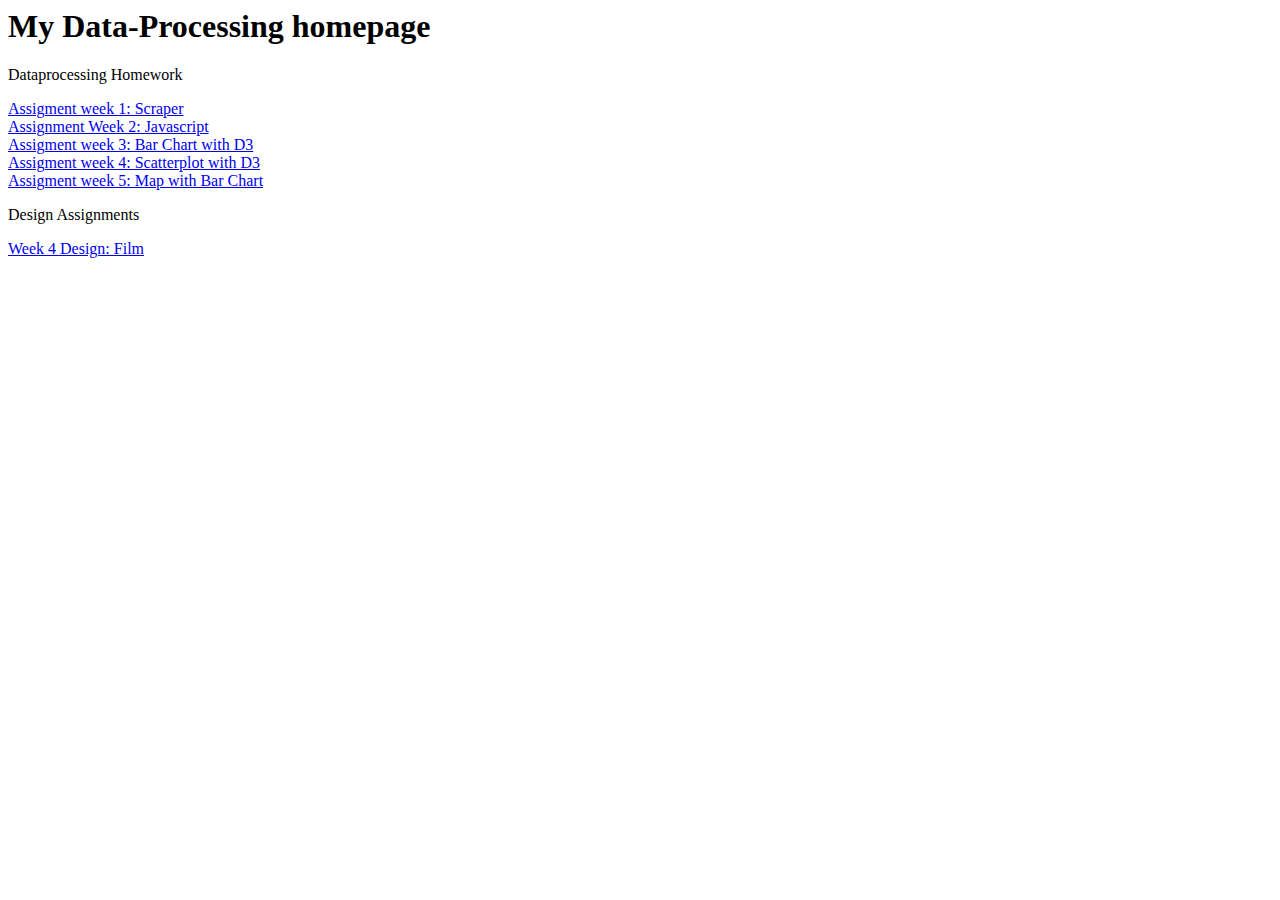
<file: index.html>
<html>
  <head>
    <title>My GitHub Page</title>
  </head>

  <body style ="font-family:verdana">
    <h1>My Data-Processing homepage</h1>
    <p> Dataprocessing Homework</p>
    <a href="https://slanghout.github.io/DataProcessing/homework/Week_1/tvseries.html">Assigment week 1: Scraper</a><br>
    <a href="https://slanghout.github.io/DataProcessing/homework/Week_2/temp.html">Assignment Week 2: Javascript</a><br>
    <a href="https://slanghout.github.io/DataProcessing/homework/Week_3/index.html">Assigment week 3: Bar Chart with D3</a><br>
    <a href="https://slanghout.github.io/DataProcessing/homework/Week_4/scatter.html">Assigment week 4: Scatterplot with D3</a><br>
    <a href="https://slanghout.github.io/DataProcessing/homework/Week_5/reviews.html">Assigment week 5: Map with Bar Chart</a><br>

    <p> Design Assignments</p>
    <a href="https://vimeo.com/268020498">Week 4 Design: Film</a><br>
  </body>
</html>
</file>
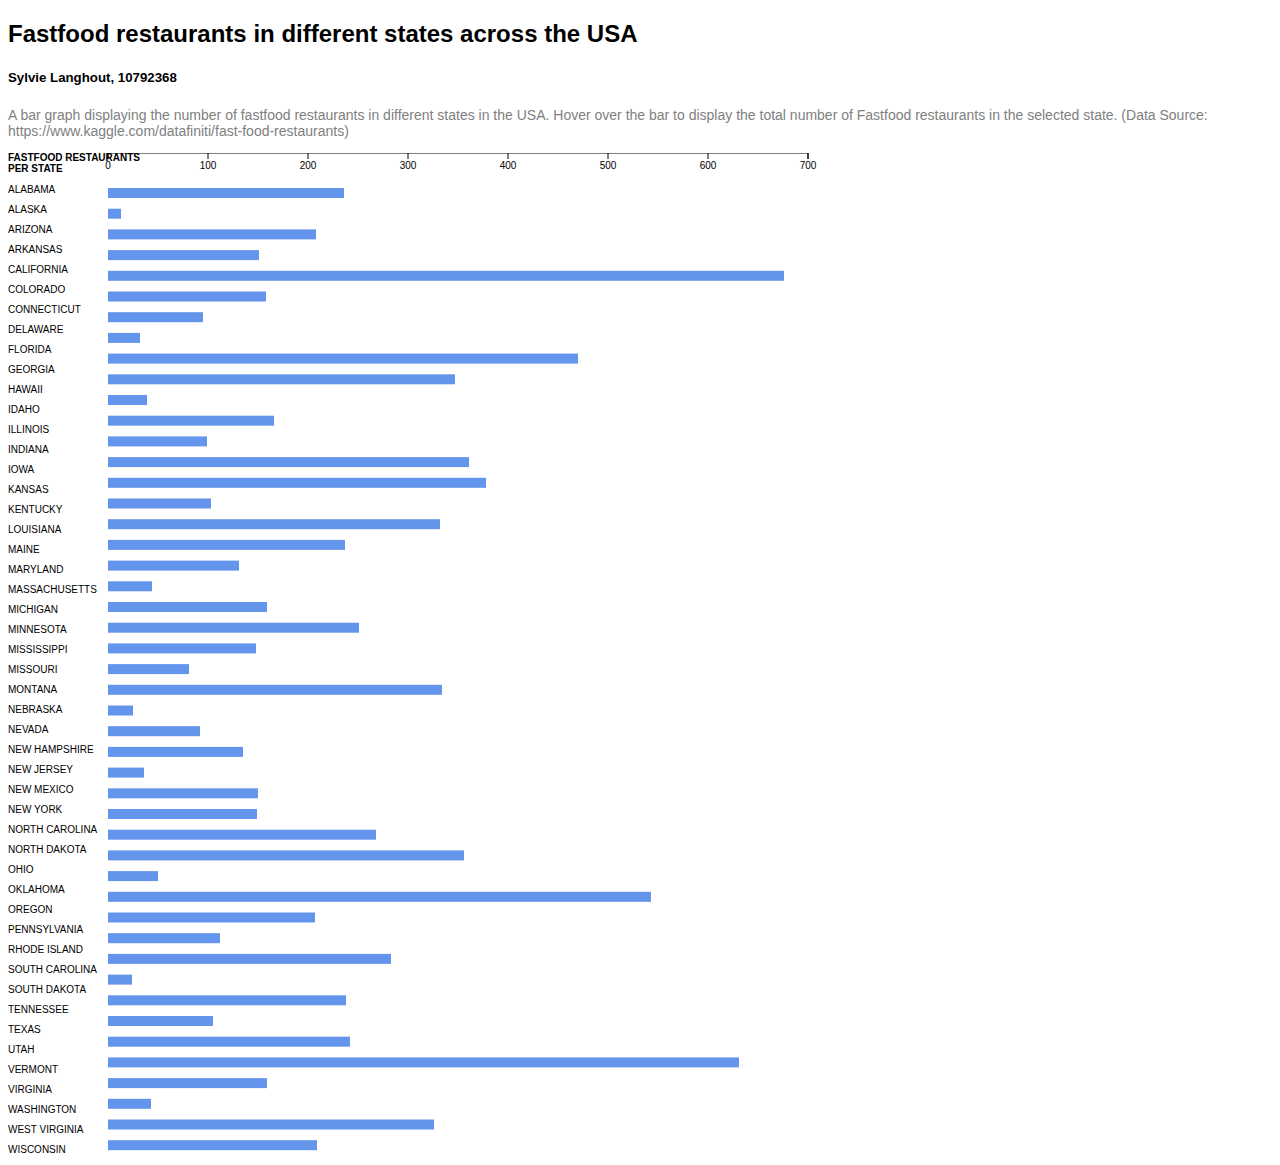
<file: homework/Week_3/index.html>
<!-- Sylvie Langhout
10792368
 
Program to make a website displaying graph of fastfoodrestaurants in the US
Using D3
-->

<!DOCTYPE html>
<html lang="en">
    <head>
        <meta charset="utf-8">
        <title>Fastfood across the US</title>
        <script type="text/javascript" src="d3/d3.v3.js"></script>
        <style type="text/css">
        
        /*select the font for the body*/
        body
        {
            font-family: sans-serif;
        }
        
        /*change style paragraph*/
        p
        {
            font-size: 14px;
            color: grey;
        }
		
		/*change font size for y-axis*/
		svg{
			font-size :10px;
		}

		/*set x axis style*/
		.axis path,
		.axis line {
    	fill: none;
    	stroke: black;
		}

		/*set x-asis style*/
		.axis text {
    	font-family: sans-serif;
    	font-size: 10px;
		}
		
		/*set style for pop up data*/
		.tooltip{
		  text-anchor: middle;
		  font-family: sans-serif;
		  font-size: 12px;
		  font-weight: bold;
		  fill:black; 
		}

    </style>
    </head>
    <body>
        <script type="text/javascript">
        	
        	// create a titel on top of the page
        	d3.select("body")
			    .append("h2")
			    .text("Fastfood restaurants in different states across the USA");
        	
        	// create an undertitel with name and student number 
        	d3.select("body")
			    .append("h5")
			    .text("Sylvie Langhout, 10792368");
			
			// create a paragraph containing information about  
			d3.select("body")
			    .append("p")
			    .text("A bar graph displaying the number of fastfood restaurants in different states in the USA. Hover over the bar to display the total number of Fastfood restaurants in the selected state. (Data Source: https://www.kaggle.com/datafiniti/fast-food-restaurants)");

			// open je json file and load in the data
			d3.json("FastFoodRestaurants.json", function(data) {
  
  			// remember length of the data structure
  			let data_length = data.length

  			// set height and width needed for the bar chart
  			var h = 1000
  			var w = 1000
  			
			// create svg element in body with height and width
  			var svg = d3.select("body")
	            .append("svg")
	            .attr("width", w)
	            .attr("height", h);
  			
  			// create an array with all the abbreviations of the states
  			var provinces = ["AL", "AK", "AZ", "AR", "CA", "CO" ,"CT", "DE",
  				"FL", "GA", "HI", "IA", "ID", "IL", "IN", "KS", "KY", "LA",
  				"MA", "ME", "MD", "MI", "MN", "MS", "MO", "MT", "NE", "NV",
  				"NH", "NJ", "NM", "NY", "NC", "ND", "OH", "OK", "OR", "PA",
  				"RI", "SC", "SD", "TN", "TX", "UT", "VT", "VA", "WA", "WV",
  				"WI" ,"WY"]

  			// create an array with the actual names of the states
  			var province_names = ["ALABAMA", "ALASKA", "ARIZONA", "ARKANSAS",
  			"CALIFORNIA", "COLORADO", "CONNECTICUT", "DELAWARE", "FLORIDA",
  			"GEORGIA", "HAWAII", "IDAHO", "ILLINOIS", "INDIANA", "IOWA",
  			"KANSAS", "KENTUCKY", "LOUISIANA", "MAINE", "MARYLAND",
  			"MASSACHUSETTS", "MICHIGAN", "MINNESOTA", "MISSISSIPPI",
  			"MISSOURI", "MONTANA", "NEBRASKA", "NEVADA", "NEW HAMPSHIRE",
  			"NEW JERSEY", "NEW MEXICO", "NEW YORK", "NORTH CAROLINA",
  			"NORTH DAKOTA", "OHIO", "OKLAHOMA", "OREGON", "PENNSYLVANIA",
  			"RHODE ISLAND", "SOUTH CAROLINA", "SOUTH DAKOTA", "TENNESSEE",
  			"TEXAS", "UTAH", "VERMONT", "VIRGINIA", "WASHINGTON",
  			"WEST VIRGINIA", "WISCONSIN", "WYOMING"]
  			
  			// create an empty array for restaurants per state
  			var restaurant_per_state = []
  			
  			// iterate over the states
  			for(state = 0; state < provinces.length; state++)
  			{
  				var count = 0
  				
  				// if a restaurant is found in a state count 
  				for(restaurant = 0; restaurant < data_length; restaurant++)
  				{
  					if(data[restaurant].province == provinces[state])
  						count += 1
  				}
  				
  				// after iterated over entire list, add count to array
  				restaurant_per_state.push(count)
  			}
			
			// set color for the bars in graph
			var color_rect = "CornflowerBlue"

			// create a bar chart for the number of fastfood restaurants per state
			svg.selectAll("rect")
				.data(restaurant_per_state)
			   	.enter()
			   	.append("rect")
			   	.attr("x", 100)
			   	.attr("y", function(d,i) {return i *
			   		((h+35) / restaurant_per_state.length)
			   	  + 35})
			   	.attr("width", function(d) {return d})
			   	.attr("height", 10)
			   	.attr("fill", function(d, i) {
            		return color_rect;
            	})
			   	
			// change color when hovering over bars
			// inspired by http://bl.ocks.org/phil-pedruco/9032348 and
			// http://bl.ocks.org/KatiRG/5f168b5c884b1f9c36a5
			svg.selectAll("rect")
			   	.on("mouseover", function(d) {
          			
					// determine the y position you hover over 
          			var yPos = parseFloat(d3.select(this).attr("y"));
          			var height = parseFloat(d3.select(this).attr("height"))
            		
            		// color the bar red
            		d3.select(this)
            		.attr("fill", "red")
	            	
	            	// show the total amount of fastfood restaurants left of bar
	            	svg.append("text")
	          			.attr("x", 80)
	          			.attr("y", yPos + height/2)
	          			.attr("class","tooltip")
	          			.text(d);
        		})
        		
				// remove the text and change color back 
        		.on("mouseout", function(d, i) {
            		svg.select(".tooltip").remove()
            		d3.select(this).attr("fill", function() {
                	return color_rect;
            	});
            	})
      
			// create y-axis list of state names
			svg.selectAll("text")
			   	.data(province_names)
			   	.enter()
			   	.append("text")
			   	.text(function(d) {return d;})
			   	.attr("x",0)
			   	.attr("y", function(d,i) {return (i* (h / restaurant_per_state.length))
			   	+ 40})

			// create x-axis
			var xaxisScale = d3.scale.linear()
                         .domain([0, 700])
                         .range([100, 800]);
			svg.append("g")
				.attr("class", "axis")
    			.call(d3.svg.axis()
                .scale(xaxisScale)
                .orient("bottom"))

          	// create axis titles 
             svg.append("text")      
             	.attr("x", 0)    
             	.attr("y", 8)
			    .style("font-weight" ,"bold")
      			.text("FASTFOOD RESTAURANTS")
      		 svg.append("text")      
             	.attr("x", 0)    
             	.attr("y", 19)
			    .style("font-weight" ,"bold")
      			.text("PER STATE")
		});
        </script>
    </body>
</html>
</file>
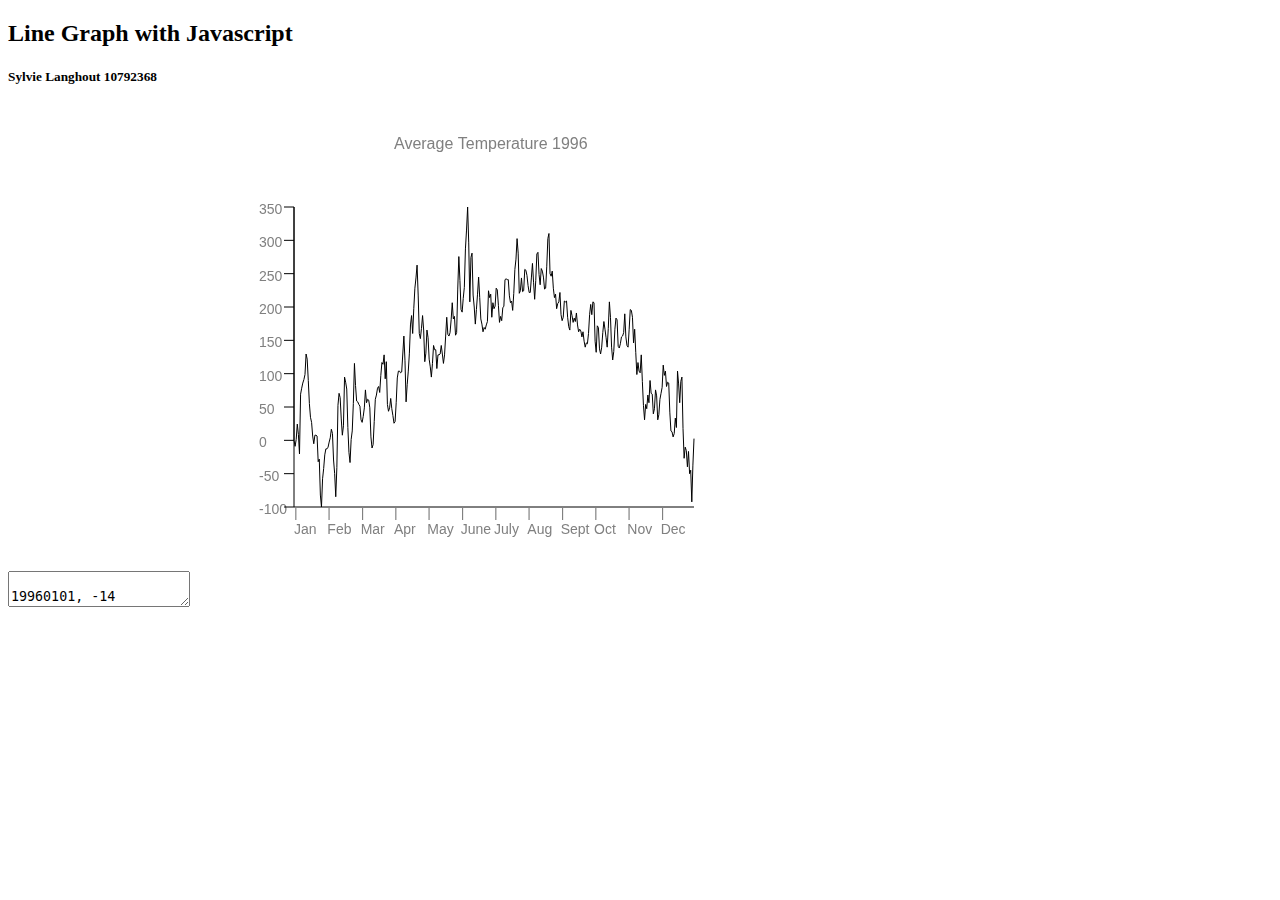
<file: homework/Javascript/temp.html>
<!DOCTYPE html>
<html>
<head>
	<title>Average temperature in 1996</title>
</head>
<!-- // <body style="background-color:rgb(204, 255, 255);"> -->
	<body>
		<h2 style="font-family:verdana">
			Line Graph with Javascript
		</h2>
		<h5 style="font-family:verdana">
			Sylvie Langhout
			10792368
		</h5>
	<textarea id="rawdata">
		19960101, -14
		19960102, -21
		19960103, -13
		19960104, 5
		19960105, -7
		19960106, -30
		19960107, 40
		19960108, 47
		19960109, 53
		19960110, 57
		19960111, 63
		19960112, 87
		19960113, 81
		19960114, 56
		19960115, 29
		19960116, 13
		19960117, 7
		19960118, -9
		19960119, -18
		19960120, -8
		19960121, -8
		19960122, -9
		19960123, -39
		19960124, -36
		19960125, -78
		19960126, -92
		19960127, -59
		19960128, -47
		19960129, -31
		19960130, -24
		19960131, -24
		19960201, -22
		19960202, -16
		19960203, -11
		19960204, -1
		19960205, -6
		19960206, -37
		19960207, -53
		19960208, -80
		19960209, -46
		19960210, 27
		19960211, 41
		19960212, 36
		19960213, 11
		19960214, -8
		19960215, 3
		19960216, 60
		19960217, 54
		19960218, 46
		19960219, 1
		19960220, -28
		19960221, -40
		19960222, -13
		19960223, -3
		19960224, 29
		19960225, 76
		19960226, 50
		19960227, 32
		19960228, 31
		19960229, 28
		19960301, 26
		19960302, 10
		19960303, 7
		19960304, 14
		19960305, 24
		19960306, 45
		19960307, 30
		19960308, 34
		19960309, 33
		19960310, 24
		19960311, -10
		19960312, -23
		19960313, -19
		19960314, 8
		19960315, 34
		19960316, 39
		19960317, 47
		19960318, 49
		19960319, 42
		19960320, 62
		19960321, 77
		19960322, 75
		19960323, 86
		19960324, 58
		19960325, 78
		19960326, 28
		19960327, 20
		19960328, 24
		19960329, 35
		19960330, 23
		19960331, 15
		19960401, 6
		19960402, 8
		19960403, 30
		19960404, 59
		19960405, 67
		19960406, 67
		19960407, 65
		19960408, 66
		19960409, 87
		19960410, 108
		19960411, 79
		19960412, 31
		19960413, 51
		19960414, 67
		19960415, 88
		19960416, 121
		19960417, 132
		19960418, 111
		19960419, 140
		19960420, 164
		19960421, 176
		19960422, 191
		19960423, 156
		19960424, 111
		19960425, 105
		19960426, 117
		19960427, 132
		19960428, 115
		19960429, 78
		19960430, 88
		19960501, 115
		19960502, 106
		19960503, 81
		19960504, 72
		19960505, 60
		19960506, 76
		19960507, 97
		19960508, 92
		19960509, 92
		19960510, 70
		19960511, 86
		19960512, 86
		19960513, 87
		19960514, 97
		19960515, 87
		19960516, 76
		19960517, 86
		19960518, 108
		19960519, 130
		19960520, 110
		19960521, 108
		19960522, 112
		19960523, 127
		19960524, 147
		19960525, 128
		19960526, 131
		19960527, 109
		19960528, 112
		19960529, 163
		19960530, 201
		19960531, 173
		19960601, 139
		19960602, 136
		19960603, 152
		19960604, 165
		19960605, 210
		19960606, 232
		19960607, 259
		19960608, 217
		19960609, 148
		19960610, 200
		19960611, 205
		19960612, 156
		19960613, 142
		19960614, 122
		19960615, 139
		19960616, 157
		19960617, 177
		19960618, 153
		19960619, 128
		19960620, 122
		19960621, 113
		19960622, 118
		19960623, 116
		19960624, 121
		19960625, 125
		19960626, 161
		19960627, 153
		19960628, 157
		19960629, 130
		19960630, 147
		19960701, 140
		19960702, 143
		19960703, 164
		19960704, 162
		19960705, 144
		19960706, 124
		19960707, 131
		19960708, 126
		19960709, 141
		19960710, 143
		19960711, 174
		19960712, 175
		19960713, 174
		19960714, 174
		19960715, 155
		19960716, 147
		19960717, 149
		19960718, 138
		19960719, 158
		19960720, 186
		19960721, 198
		19960722, 222
		19960723, 205
		19960724, 158
		19960725, 161
		19960726, 176
		19960727, 160
		19960728, 161
		19960729, 186
		19960730, 185
		19960731, 179
		19960801, 167
		19960802, 159
		19960803, 159
		19960804, 176
		19960805, 193
		19960806, 171
		19960807, 151
		19960808, 173
		19960809, 204
		19960810, 206
		19960811, 180
		19960812, 168
		19960813, 187
		19960814, 184
		19960815, 177
		19960816, 163
		19960817, 164
		19960818, 189
		19960819, 222
		19960820, 228
		19960821, 181
		19960822, 178
		19960823, 184
		19960824, 164
		19960825, 153
		19960826, 157
		19960827, 140
		19960828, 146
		19960829, 148
		19960830, 159
		19960831, 133
		19960901, 126
		19960902, 130
		19960903, 149
		19960904, 148
		19960905, 149
		19960906, 130
		19960907, 119
		19960908, 115
		19960909, 138
		19960910, 132
		19960911, 124
		19960912, 129
		19960913, 125
		19960914, 135
		19960915, 121
		19960916, 113
		19960917, 116
		19960918, 114
		19960919, 107
		19960920, 113
		19960921, 102
		19960922, 95
		19960923, 100
		19960924, 99
		19960925, 111
		19960926, 133
		19960927, 145
		19960928, 133
		19960929, 148
		19960930, 147
		19961001, 102
		19961002, 89
		19961003, 120
		19961004, 118
		19961005, 93
		19961006, 87
		19961007, 95
		19961008, 112
		19961009, 125
		19961010, 116
		19961011, 106
		19961012, 95
		19961013, 117
		19961014, 148
		19961015, 130
		19961016, 95
		19961017, 80
		19961018, 90
		19961019, 116
		19961020, 129
		19961021, 127
		19961022, 96
		19961023, 94
		19961024, 99
		19961025, 107
		19961026, 108
		19961027, 112
		19961028, 134
		19961029, 107
		19961030, 97
		19961031, 95
		19961101, 116
		19961102, 139
		19961103, 138
		19961104, 130
		19961105, 100
		19961106, 116
		19961107, 89
		19961108, 63
		19961109, 77
		19961110, 67
		19961111, 65
		19961112, 86
		19961113, 55
		19961114, 27
		19961115, 10
		19961116, 28
		19961117, 23
		19961118, 39
		19961119, 30
		19961120, 56
		19961121, 41
		19961122, 40
		19961123, 17
		19961124, 23
		19961125, 45
		19961126, 38
		19961127, 10
		19961128, 16
		19961129, 34
		19961130, 41
		19961201, 48
		19961202, 74
		19961203, 62
		19961204, 67
		19961205, 49
		19961206, 54
		19961207, 53
		19961208, 19
		19961209, -3
		19961210, -4
		19961211, -10
		19961212, -6
		19961213, 12
		19961214, 1
		19961215, 67
		19961216, 52
		19961217, 30
		19961218, 55
		19961219, 60
		19961220, 0
		19961221, -35
		19961222, -22
		19961223, -26
		19961224, -45
		19961225, -27
		19961226, -53
		19961227, -49
		19961228, -86
		19961229, -43
		19961230, -12
		19961231, -97
	</textarea>
	<canvas id="myCanvas" width="700" height="500">
		1996
	</canvas>
</body>
<script type="text/javascript">
	// create a list with all the temperatures and dates
	var index = document.getElementById("rawdata").innerHTML.split("\n")
	
	// split the data by comma
	var all_data = []
	for (let i = 0; i < 365; i++)
	 	all_data.push.apply(all_data, index[i].split(","))
	
	// create two seperate arrays for temperature and the date
	var temperature = []
	var dates = []
	for (let j = 0; j < 730; j += 2)
		dates.push.apply(dates, all_data[j].split(","))
	
	for (let k = 1; k < 730; k += 2)
		temperature.push.apply(temperature, all_data[k].split(","))

	// convert the data to numberic data
	for (let l = 0; l < 365; l++)
	{
		temperature[l] = parseInt(temperature[l])
		dates[l] = dates[l].trim()
	}	

	for (let m = 0; m < 365; m++)
	{
		let year = dates[m].slice(0,4)
		let month = dates[m].slice(4,6)
		let day = dates[m].slice(6)
		dates[m]= new Date(year + "-" + month + "-" + day)
	}

	// calculate maximum and minimum dates
	min_date = Math.min.apply(Math, dates)
	max_date = Math.max.apply(Math, dates)

	// calculate maximum and minimum temperatures
	min_temp = Math.min.apply(Math, temperature)
	max_temp = Math.max.apply(Math, temperature)

	// set domains and ranges
	domain_date = [min_date, max_date]
	domain_temp = [max_temp, min_temp]
	range_date = [100,500]
	range_temp = [100,400]
		
	// create canvas
	var canvas = document.getElementById('myCanvas')
	var ctx = canvas.getContext('2d')

	// create y axis
	ctx.beginPath()
	ctx.moveTo(100,100)
	ctx.lineTo(100, 400)
	ctx.stroke()

	// write title at the top
	ctx.font = '16px arial'
	ctx.textBaseline = "top"
	ctx.fillStyle = "grey"
	ctx.fillText("Average Temperature 1996", 200, 30)

	// create x axis
	ctx.beginPath()
	ctx.moveTo(100,400)
	ctx.lineTo(500, 400)
	ctx.stroke()

	// divide length of the graph by months
	var per_month = (400 / 12)
	
	// create array with months
	var months = ["Jan", "Feb", "Mar", "Apr", "May", "June","July" ,"Aug" ,
	 "Sept", "Oct", "Nov", "Dec"]

	// print months along x axis
	for (var month = 0; month < 12; month++)
	{
		var x_location = 100+(month*per_month)
		ctx.font = '14px arial'
		ctx.textBaseline = "bottom"
		ctx.fillText("|", x_location, 413)
		ctx.fillText(months[month], x_location, 430)
	}

	var per_temp = (300/10)
	var temps = ["350", "300", "250", "200", "150", "100",
	"50", "0", "-50", '-100']

	for (var temp = 0; temp < 10; temp++)
	{
		var y_location = 100+(temp*per_month)
		ctx.fillText(temps[temp], 65, (y_location + 10))
		ctx.beginPath()
		ctx.moveTo(90,y_location)
		ctx.lineTo(100, y_location)
		ctx.stroke()
	}
	
	// function to swap the temperature and date to match the graph
	function createTransform(domain, range){
		// domain is a two-element array of the data bounds [domain_min, domain_max]
		// range is a two-element array of the screen bounds [range_min, range_max]
		// this gives you two equations to solve:
		// range_min = alpha * domain_min + beta
		// range_max = alpha * domain_max + beta
	 	// a solution would be:

	    // domain is max temp min datum
	    var domain_min = domain[0]
	    var domain_max = domain[1]
	    // coordinaten assen
	    var range_min = range[0]
	    var range_max = range[1]

	    // formulas to calculate the alpha and the beta
	   	var alpha = (range_max - range_min) / (domain_max - domain_min)
	    var beta = range_max - alpha * domain_max

	    // returns the function for the linear transformation (y= a * x + b)
	    return function(x){
	    	return alpha * x + beta;
	    }
	}
	// create functions to calculate correct date and temperature
	var date_trans = createTransform(domain_date, range_date)
	var temp_trans = createTransform(domain_temp, range_temp)

	// create graph line
	ctx.beginPath();
	ctx.moveTo(100, 100);
	
	// iterate over dates and temperature and draw
	for (let l = 0; l < 365; l++)
	{
		var new_temperature = temp_trans(temperature[l])
		var new_date = date_trans(dates[l])
		ctx.lineTo(new_date, new_temperature)
	}
	ctx.stroke()
	

</script>
</html>
</file>
